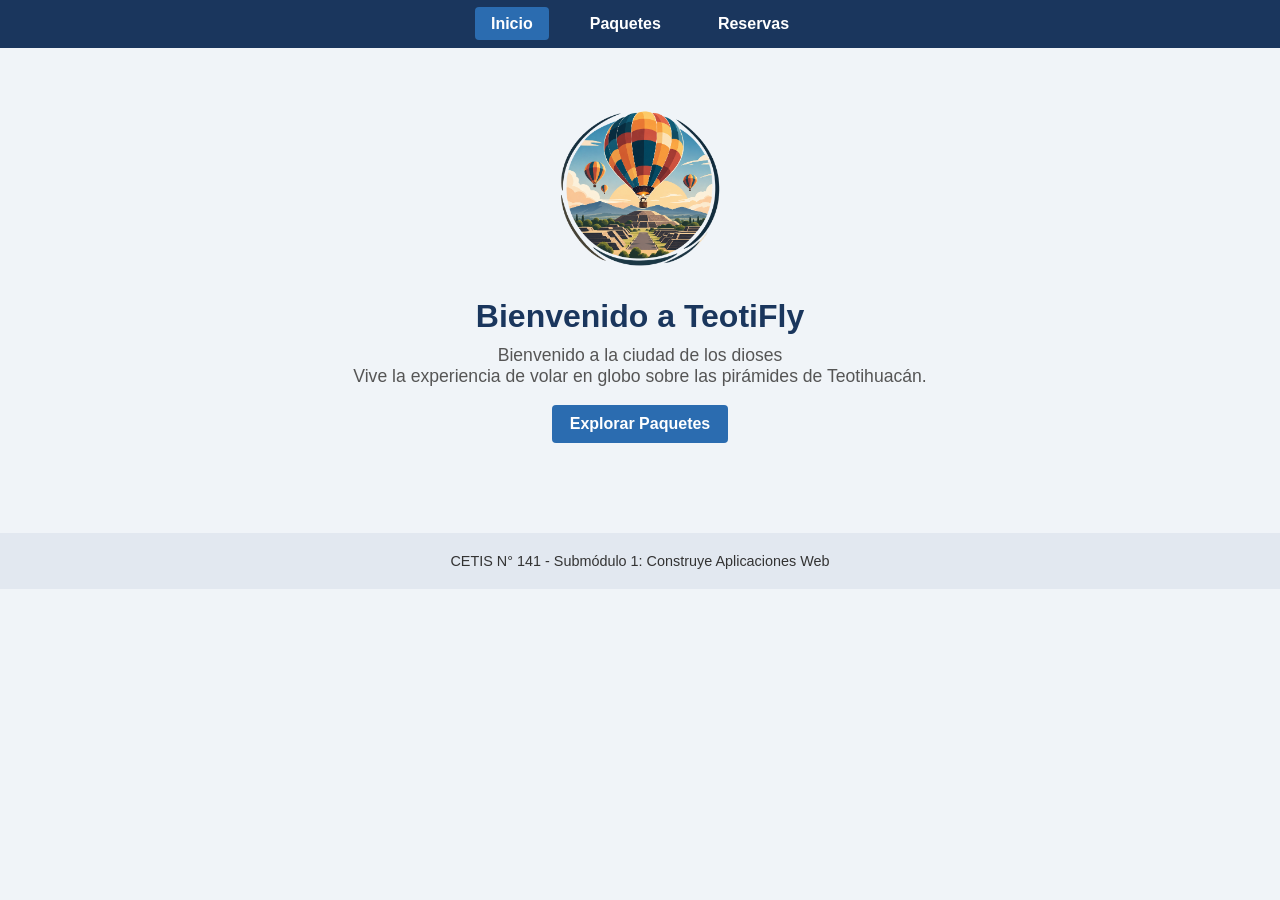
<file: index.html>
<!DOCTYPE html>
<html lang="es">
<head>
<meta charset="UTF-8">
<meta name="viewport" content="width=device-width, initial-scale=1.0">
<title>TeotiFly | Inicio</title>
<link rel="stylesheet" href="assets/css/styles.css">
</head>
<body>
<!-- Menú de navegación principal -->
<nav class="menu-principal">
<ul>
<li><a href="index.html" class="activo">Inicio</a></li>
<li><a href="paquetes.html">Paquetes</a></li>
<li><a href="reservas.html">Reservas</a></li>
</ul>
</nav>
<!-- Contenido principal centrado -->
<main class="contenido-inicio">
<!-- Imagen del logo traída desde la carpeta assets -->
<img src="assets/img/logo.png" alt="Logo de TeotiFly" class="logo-central">
<h1>Bienvenido a TeotiFly</h1>
<p> Bienvenido a la ciudad de los dioses</p>
<p>Vive la experiencia de volar en globo sobre las pirámides de Teotihuacán.</p>
<br>
<a href="paquetes.html" class="boton-enlace">Explorar Paquetes</a>
</main>
<footer>
<p>CETIS N° 141 - Submódulo 1: Construye Aplicaciones Web</p>
</footer>
</body>
</html>
</file>
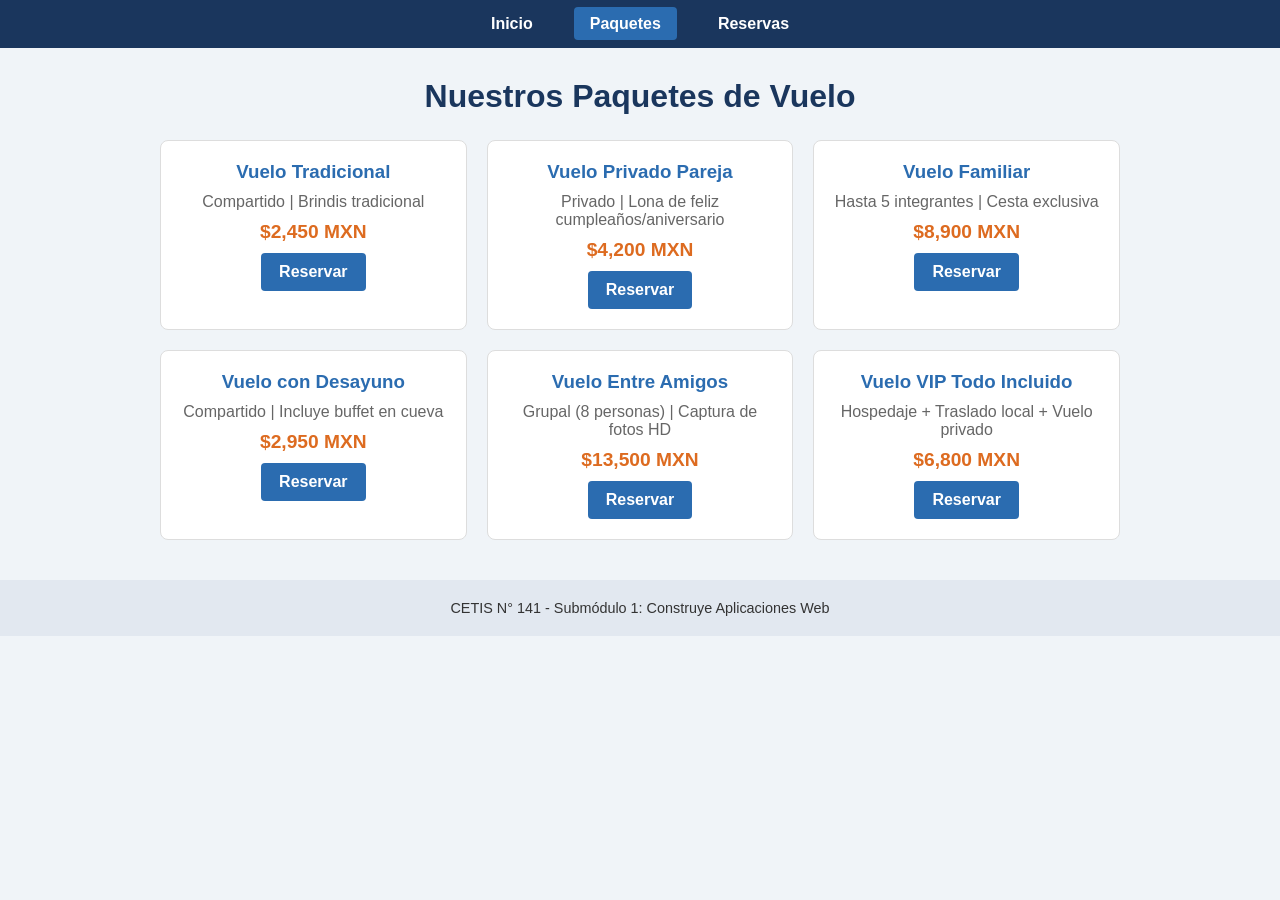
<file: paquetes.html>
<!DOCTYPE html>
<html lang="es">
<head>
<meta charset="UTF-8">
<meta name="viewport" content="width=device-width, initial-scale=1.0">
<title>TeotiFly | Paquetes</title>
<link rel="stylesheet" href="assets/css/styles.css">
</head>
<body>
<nav class="menu-principal">
<ul>
<li><a href="index.html">Inicio</a></li>
<li><a href="paquetes.html" class="activo">Paquetes</a></li>
<li><a href="reservas.html">Reservas</a></li>
</ul>
</nav>
<main class="contenedor-principal">
<h1 class="titulo-seccion">Nuestros Paquetes de Vuelo</h1>
<!-- Rejilla con 6 elementos para apreciar CSS Grid -->
<section class="rejilla-paquetes">
<article class="tarjeta">
<h3>Vuelo Tradicional</h3>
<p>Compartido | Brindis tradicional</p>
<p class="precio">$2,450 MXN</p>
<a href="reservas.html" class="boton-tarjeta">Reservar</a>
</article>
<article class="tarjeta">
<h3>Vuelo Privado Pareja</h3>
<p>Privado | Lona de feliz cumpleaños/aniversario</p>
<p class="precio">$4,200 MXN</p>
<a href="reservas.html" class="boton-tarjeta">Reservar</a>
</article>
<article class="tarjeta">
<h3>Vuelo Familiar</h3>
<p>Hasta 5 integrantes | Cesta exclusiva</p>
<p class="precio">$8,900 MXN</p>
<a href="reservas.html" class="boton-tarjeta">Reservar</a>
</article>
<article class="tarjeta">
<h3>Vuelo con Desayuno</h3>
<p>Compartido | Incluye buffet en cueva</p>
<p class="precio">$2,950 MXN</p>
<a href="reservas.html" class="boton-tarjeta">Reservar</a>
</article>
<article class="tarjeta">
<h3>Vuelo Entre Amigos</h3>
<p>Grupal (8 personas) | Captura de fotos HD</p>
<p class="precio">$13,500 MXN</p>
<a href="reservas.html" class="boton-tarjeta">Reservar</a>
</article>
<article class="tarjeta">
<h3>Vuelo VIP Todo Incluido</h3>
<p>Hospedaje + Traslado local + Vuelo privado</p>
<p class="precio">$6,800 MXN</p>
<a href="reservas.html" class="boton-tarjeta">Reservar</a>
</article>
</section>
</main>
<footer>
<p>CETIS N° 141 - Submódulo 1: Construye Aplicaciones Web</p>
</footer>
</body>
</html>
</file>
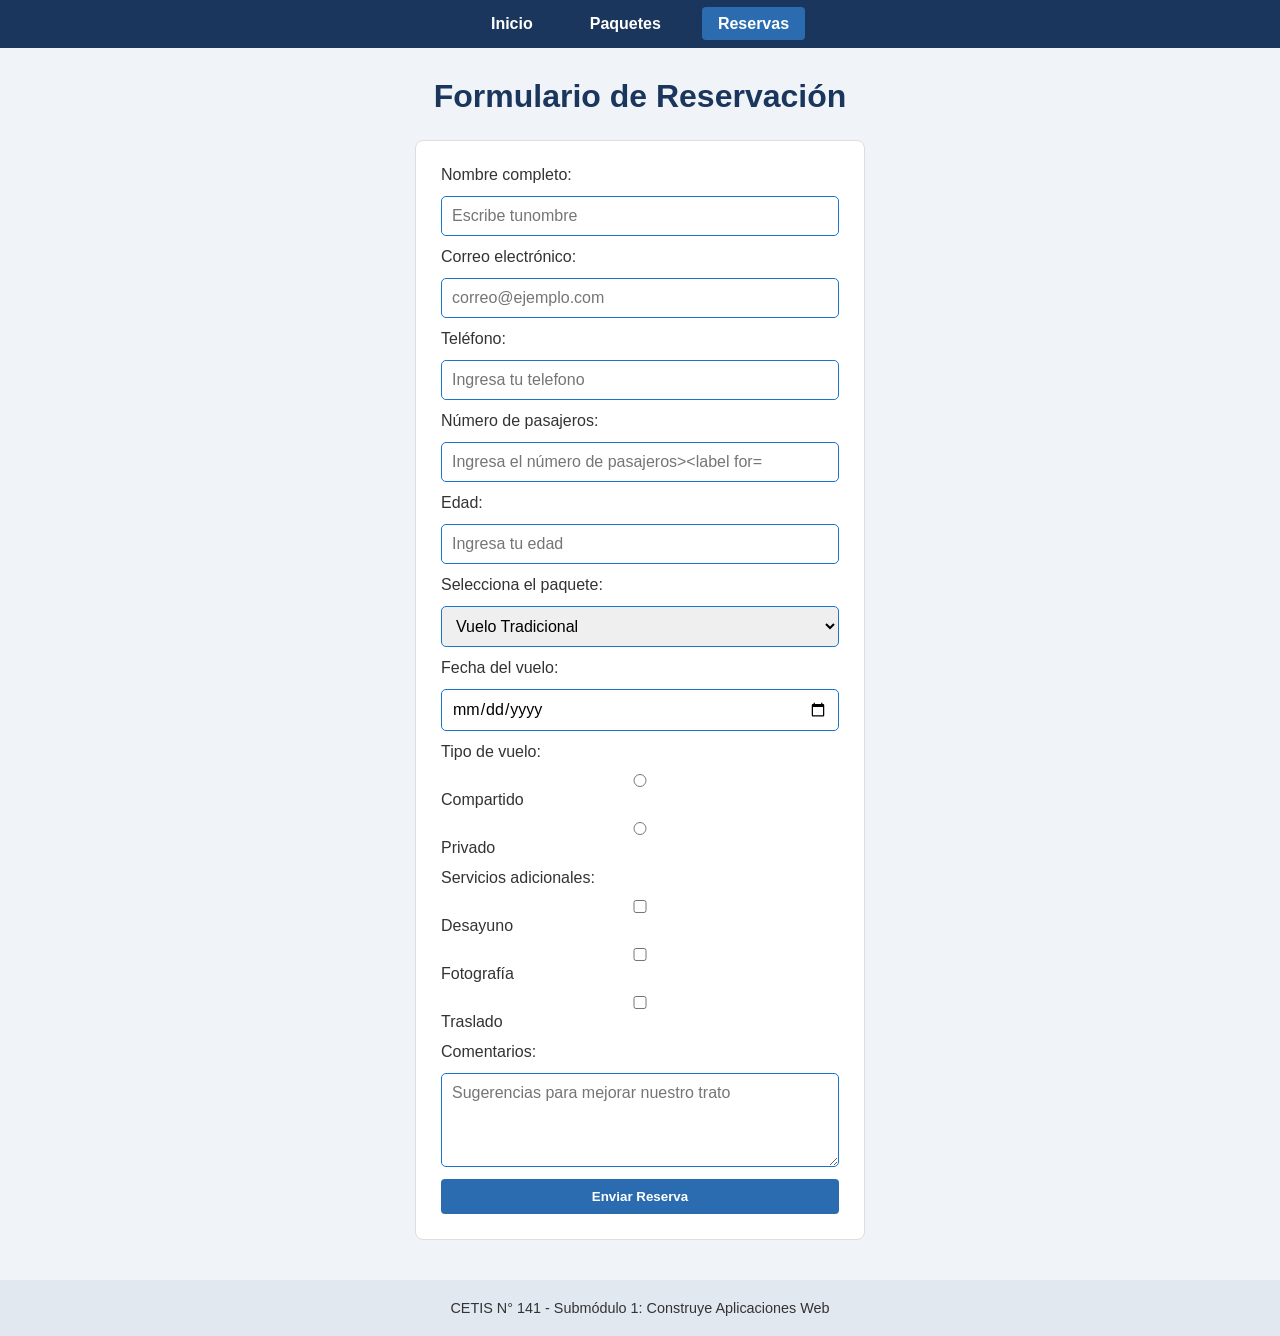
<file: reservas.html>
<!DOCTYPE html>
<html lang="es">
<head>
<meta charset="UTF-8">
<meta name="viewport" content="width=device-width, initial-scale=1.0">
<title>TeotiFly | Reservas</title>
<link rel="stylesheet" href="assets/css/styles.css">
</head>
<body>
<nav class="menu-principal">
<ul>
<li><a href="index.html">Inicio</a></li>
<li><a href="paquetes.html">Paquetes</a></li>
<li><a href="reservas.html" class="activo">Reservas</a></li>
</ul>
</nav>
<main class="contenedor-principal">
<h1 class="titulo-seccion">Formulario de Reservación</h1>
<form class="formulario-reserva">
<label for="nombre">Nombre completo:</label>
<input type="text" id="nombre" name="nombre" required placeholder="Escribe tu
nombre">
<label for="correo">Correo electrónico:</label>
<input type="email" id="correo" name="correo" required
placeholder="correo@ejemplo.com">
<label for="telefono">Teléfono:</label>
<input type="tel" id="telefono" name="telefono" required
placeholder="Ingresa tu telefono">
<label for="personas">Número de pasajeros:</label>
<input type="number" id="personas" name="personas" min="1" max="10" 
placeholder="Ingresa el número de pasajeros>
<label for="personas">Edad:</label>
<input type="number" id="edad" name="edad" min="1" max="10" 
placeholder="Ingresa tu edad">
<label for="paquete">Selecciona el paquete:</label>
<select id="paquete" name="paquete">
<option value="tradicional">Vuelo Tradicional</option>
<option value="pareja">Vuelo Privado Pareja</option>
<option value="familiar">Vuelo Familiar</option>
<option value="desayuno">Vuelo con Desayuno</option>
<option value="amigos">Vuelo Entre Amigos</option>
<option value="vip">Vuelo VIP Todo Incluido</option>
</select>
<label for="fecha">Fecha del vuelo:</label>
<input type="date" id="fecha" name="fecha" required>
<label>Tipo de vuelo:</label>
<label>
<input type="radio" name="tipoVuelo" value="compartido">
Compartido
</label>
<label>
<input type="radio" name="tipoVuelo" value="privado">
Privado
</label>
<label>Servicios adicionales:</label>
<label>
<input type="checkbox" name="desayuno">
Desayuno
</label>
<label>
<input type="checkbox" name="fotografia">
Fotografía
</label>
<label>
<input type="checkbox" name="traslado">
Traslado
</label>
<label for="comentarios">Comentarios:</label>
<textarea
id="comentarios"
name="comentarios"
rows="4"
placeholder="Sugerencias para mejorar nuestro trato">
</textarea>
<button type="submit" class="boton-enviar">Enviar Reserva</button>
</form>
</main>
<footer>
<p>CETIS N° 141 - Submódulo 1: Construye Aplicaciones Web</p>
</footer>
</body>
</html>
</file>
<file: assets/css/styles.css>
/* --- RESET BÁSICO Y FUENTE --- */
* {
margin: 0;
padding: 0;
box-sizing: border-box;
font-family: italic, sans-serif;
}
body {
background-color: #f0f4f8;
color: #333;
}
/* --- BARRA DE NAVEGACIÓN SIMPLE (<nav>) --- */
.menu-principal {
background-color: #1a365d;
padding: 15px;
}
.menu-principal ul {
list-style: none;
display: flex;
justify-content: center;
gap: 25px;
}
.menu-principal a {
    color: white;
text-decoration: none;
font-weight: bold;
padding: 8px 16px;
border-radius: 4px;
}
.menu-principal a:hover,
.menu-principal a.activo {
background-color: #2b6cb0;
}
/* --- PÁGINA DE INICIO (LOGO CENTRADO EN EL BODY) --- */
.contenido-inicio {
text-align: center;
padding: 50px 20px;
}
.logo-central {
width: 180px;
height: auto;
display: block;
margin: 0 auto 20px auto; /* Centra la imagen en el body */
}
.contenido-inicio h1 {
color: #1a365d;
margin-bottom: 10px;
}
.contenido-inicio p {
font-size: 1.1rem;
color: #555;
}
/* --- REJILLA DE 6 PAQUETES (CSS GRID) --- */
.contenedor-principal {
max-width: 1000px;
margin: 30px auto;
padding: 0 20px;
}
.titulo-seccion {
text-align: center;
color: #1a365d;
margin-bottom: 25px;
}
.rejilla-paquetes {
display: grid;
grid-template-columns: repeat(auto-fit, minmax(280px, 1fr));
gap: 20px;
}
.tarjeta {
background-color: white;
border: 1px solid #ddd;
border-radius: 8px;
padding: 20px;
text-align: center;
}
.tarjeta h3 {
color: #2b6cb0;
margin-bottom: 10px;
}
.tarjeta p {
color: #666;
margin-bottom: 10px;
}
.tarjeta .precio {
font-weight: bold;
color: #dd6b20;
font-size: 1.2rem;
}
/* --- FORMULARIO DE RESERVAS --- */
.formulario-reserva {
background-color: white;
max-width: 450px;
margin: 0 auto;
padding: 25px;
border-radius: 8px;
border: 1px solid #ddd;
display: flex;
flex-direction: column;
gap: 12px;
}
.formulario-reserva input,
.formulario-reserva select,
.formulario-reserva textarea {
resize: vertical;
width: 100%;
padding: 10px;
border: 1px solid #1874CD;
border-radius: 5px;
font-size: 1rem;
}
/* --- BOTONES Y PIE DE PÁGINA --- */
.boton-enlace,
.boton-tarjeta,
.boton-enviar {
display: inline-block;
background-color: #2b6cb0;
color: white;
padding: 10px 18px;
text-decoration: none;
border-radius: 4px;
border: none;
cursor: pointer;
font-weight: bold;
}
.boton-enlace:hover,
.boton-tarjeta:hover,
.boton-enviar:hover {
background-color: #1a365d;
}
footer {
text-align: center;
padding: 20px;
background-color: #e2e8f0;
margin-top: 40px;
font-size: 0.9rem;
}
</file>
